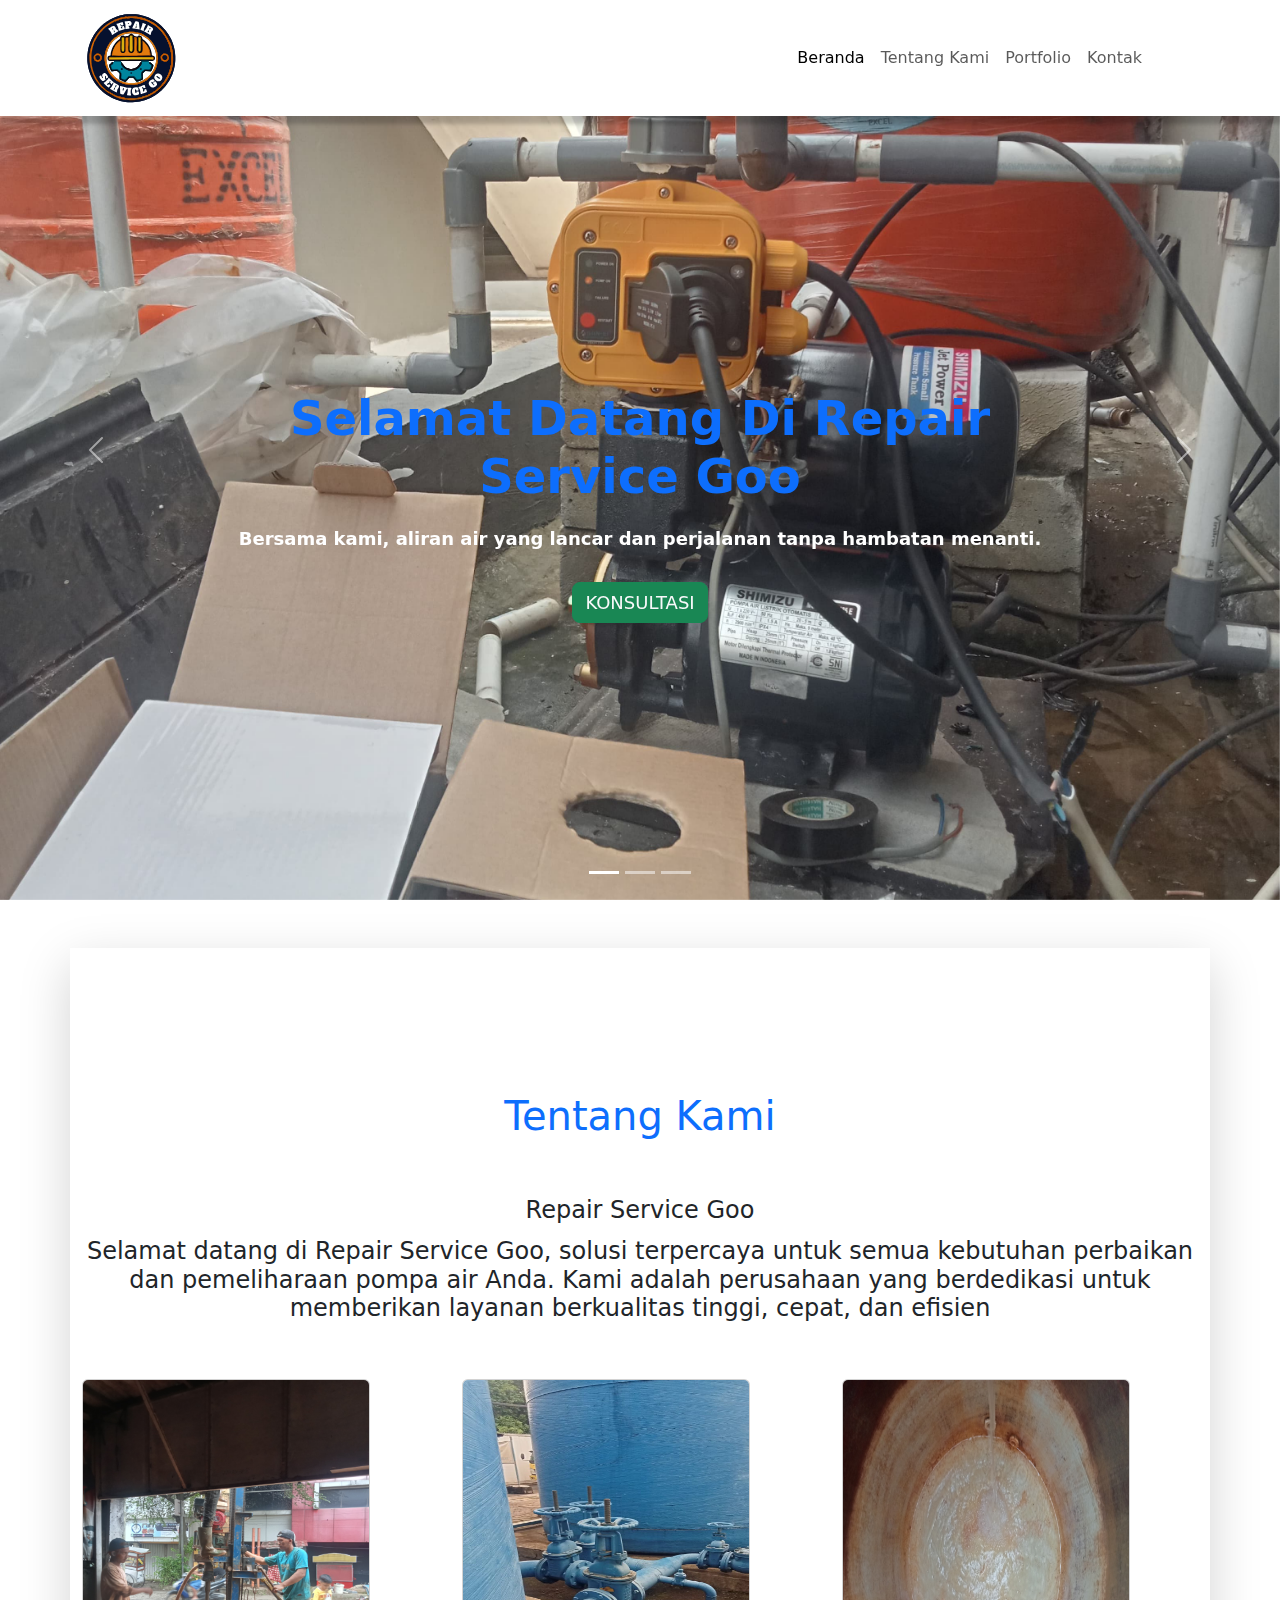
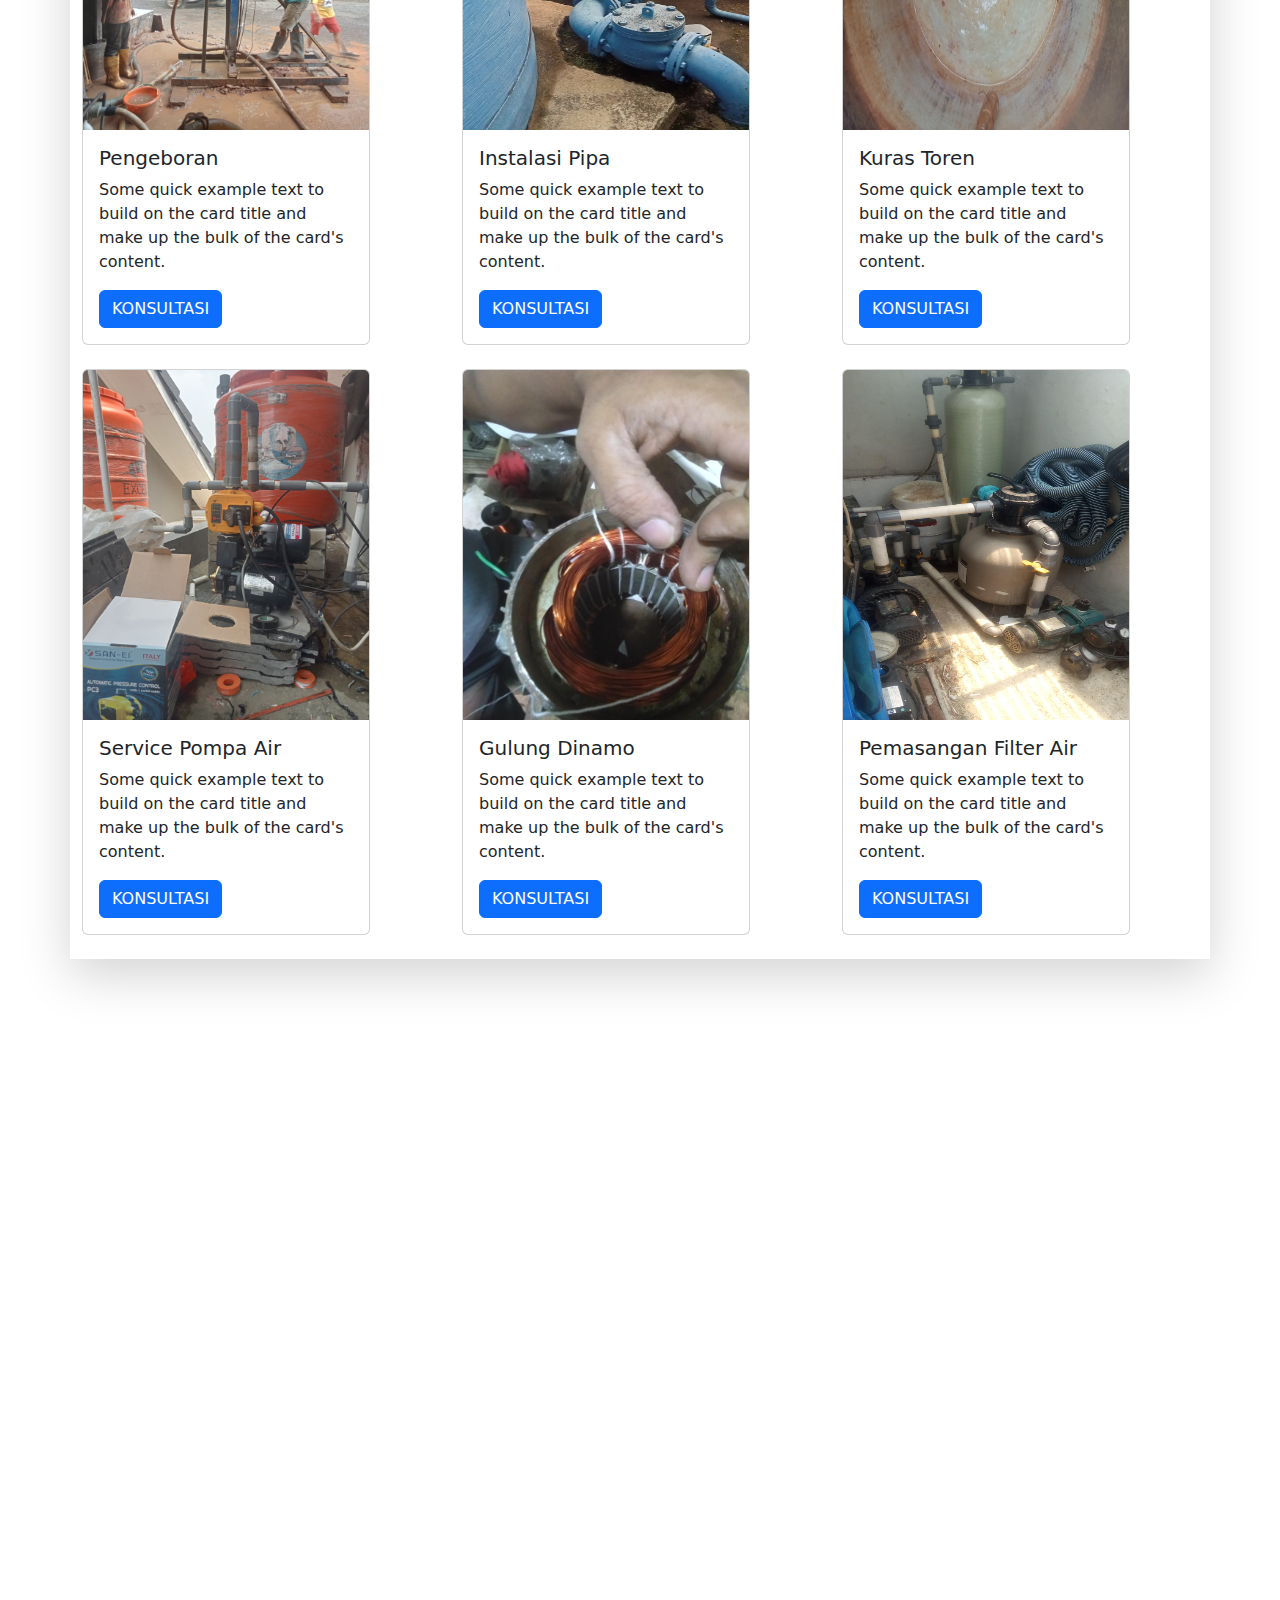
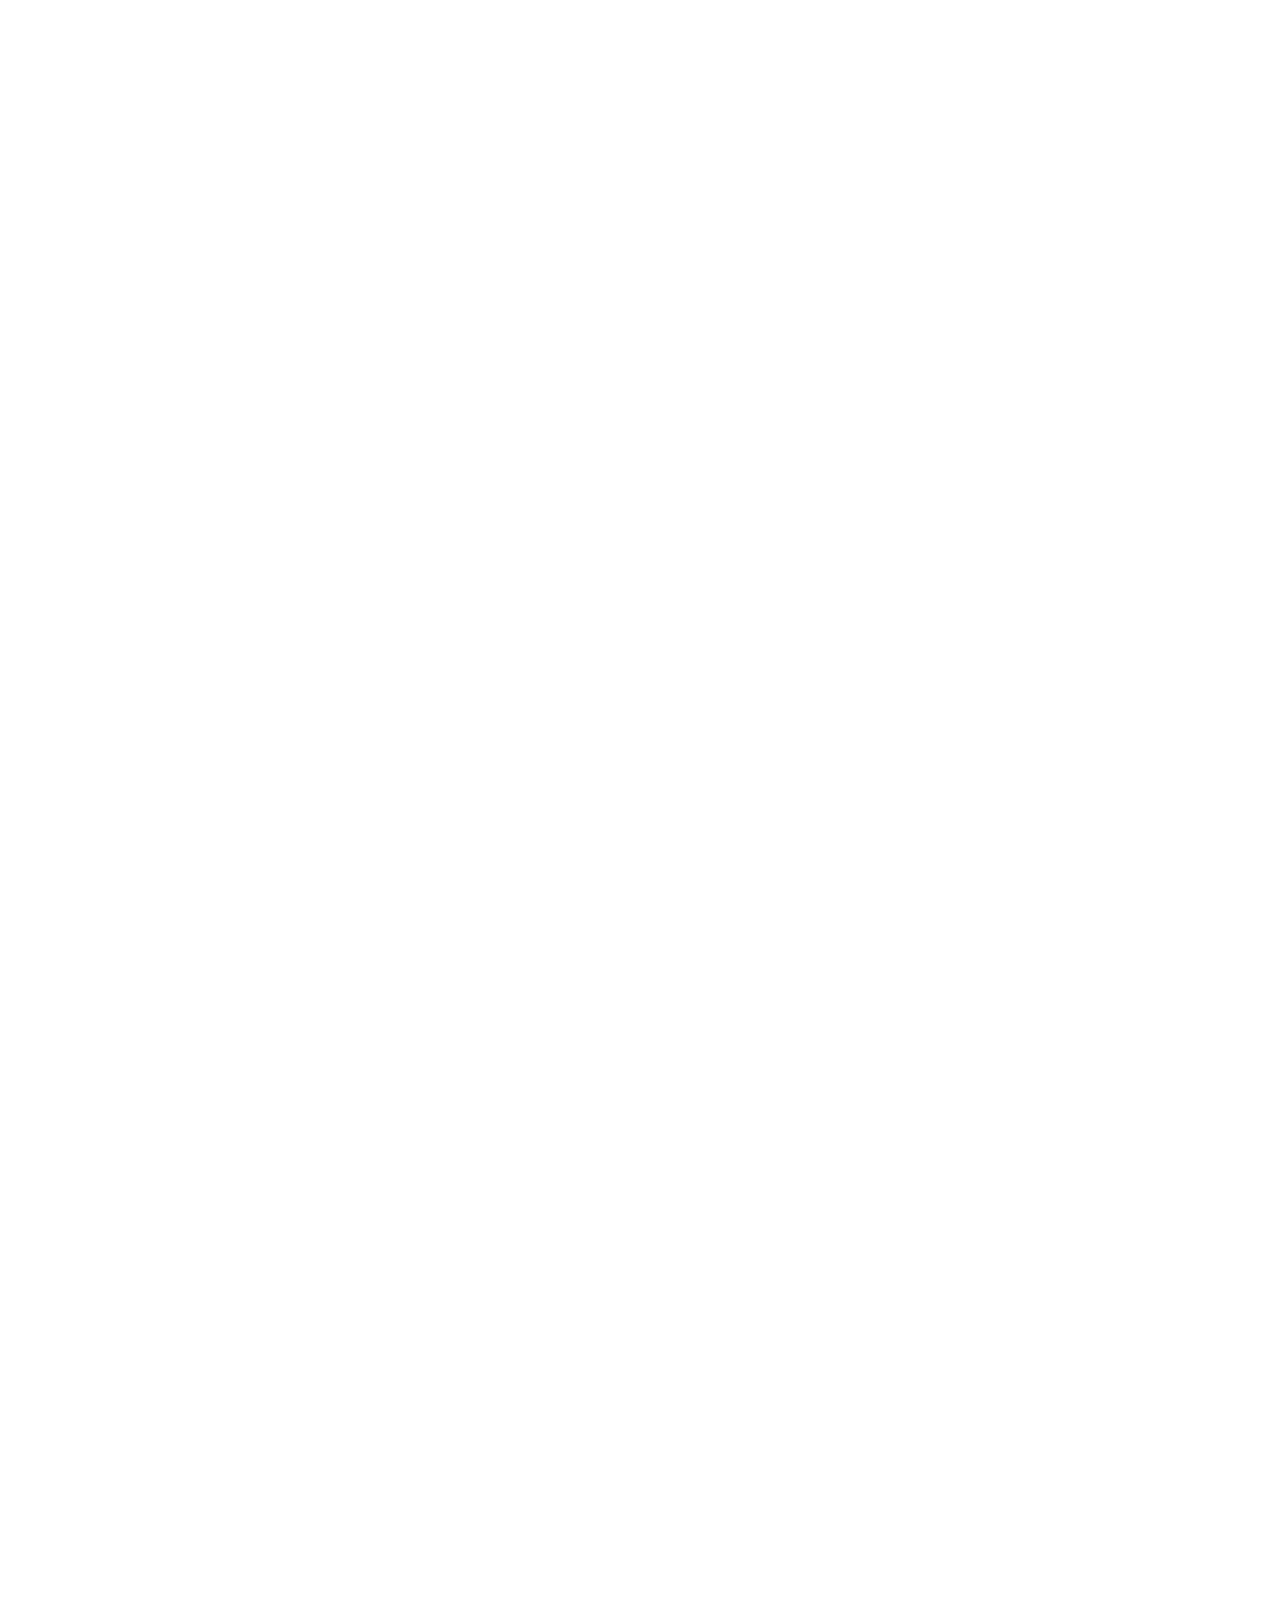
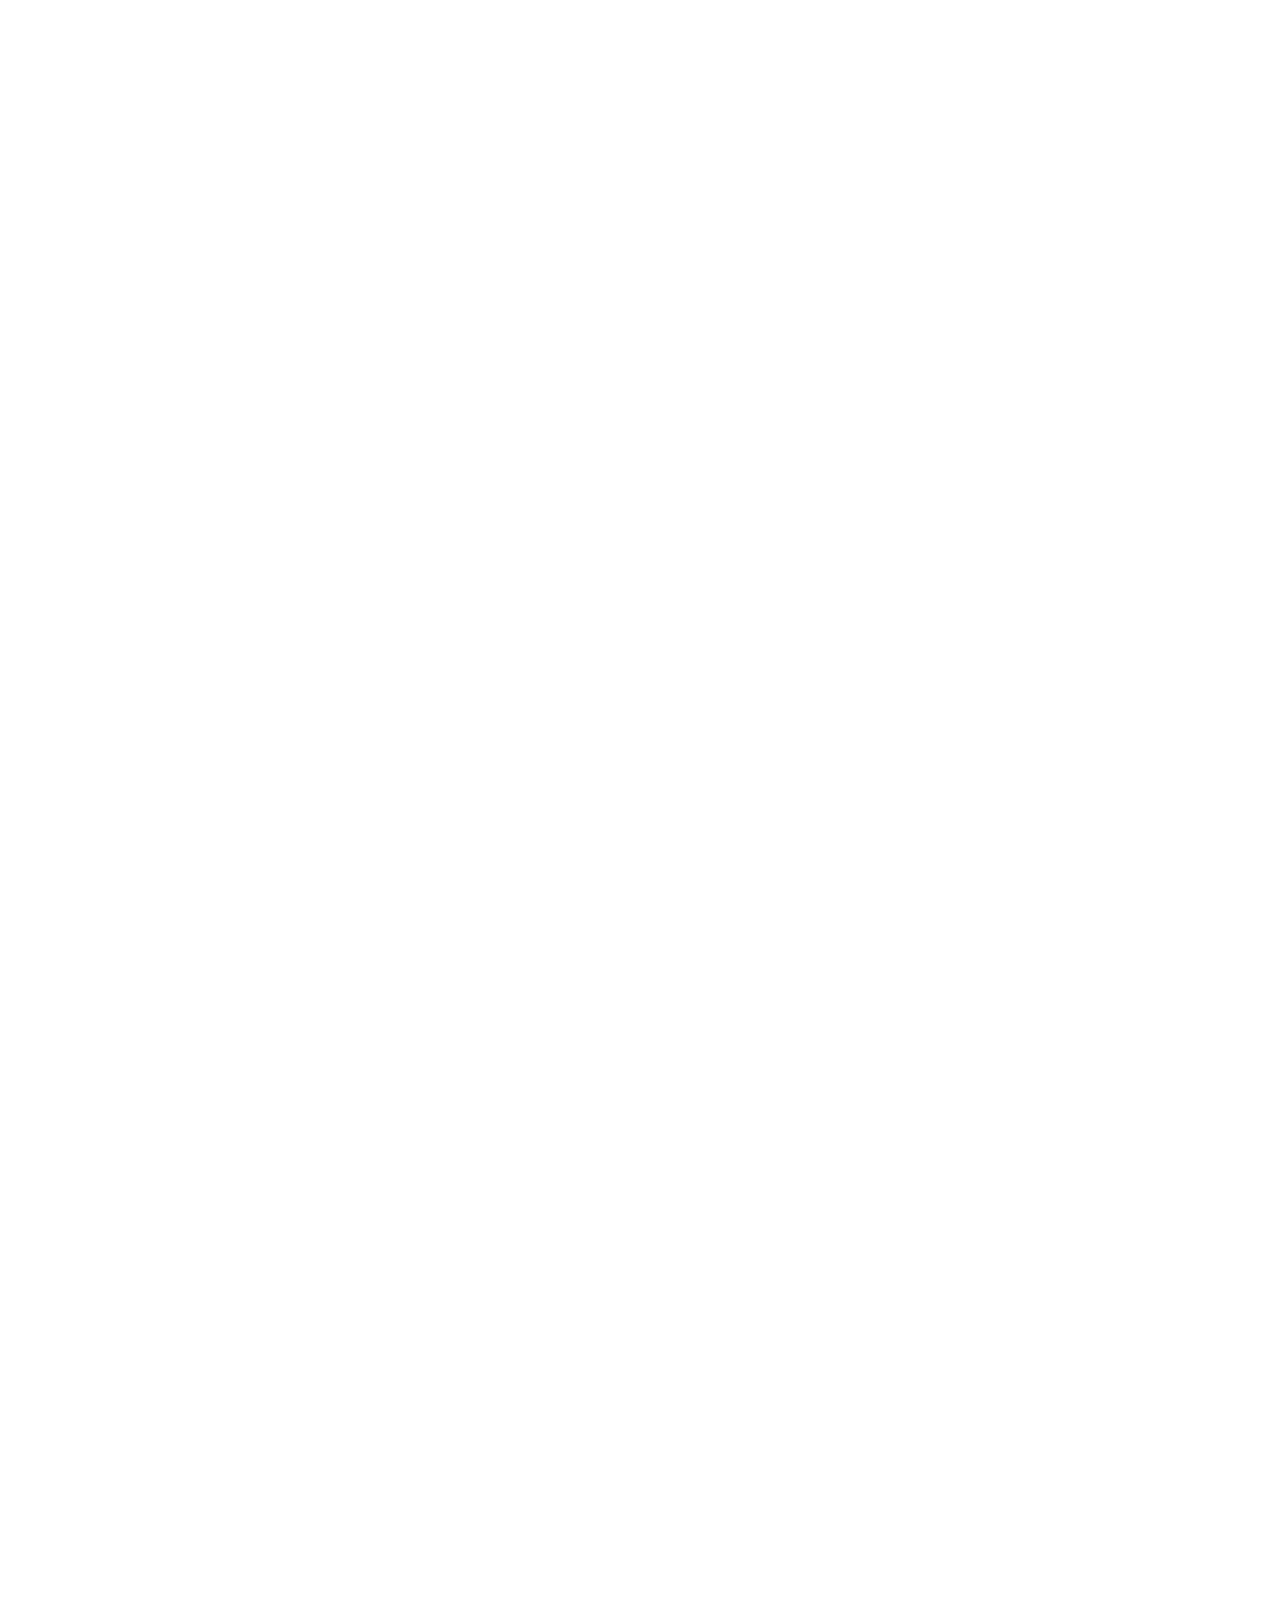
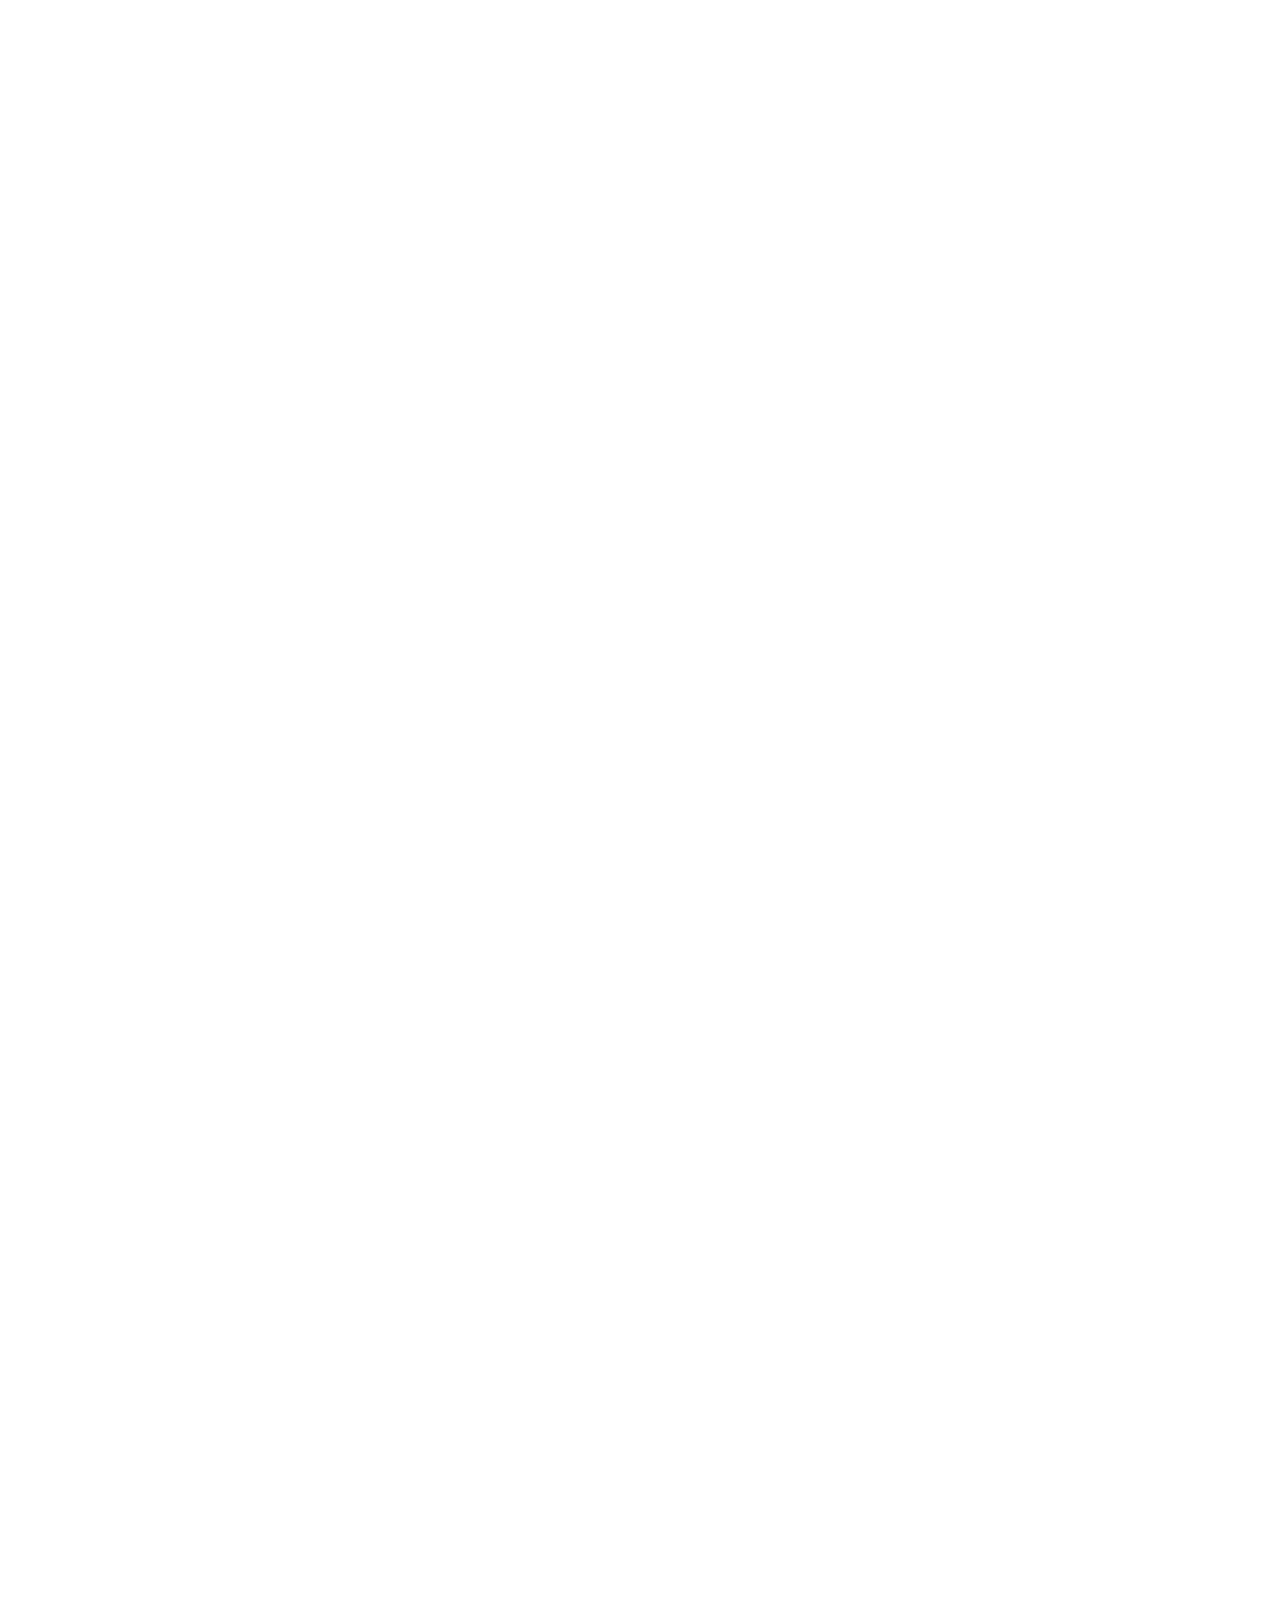
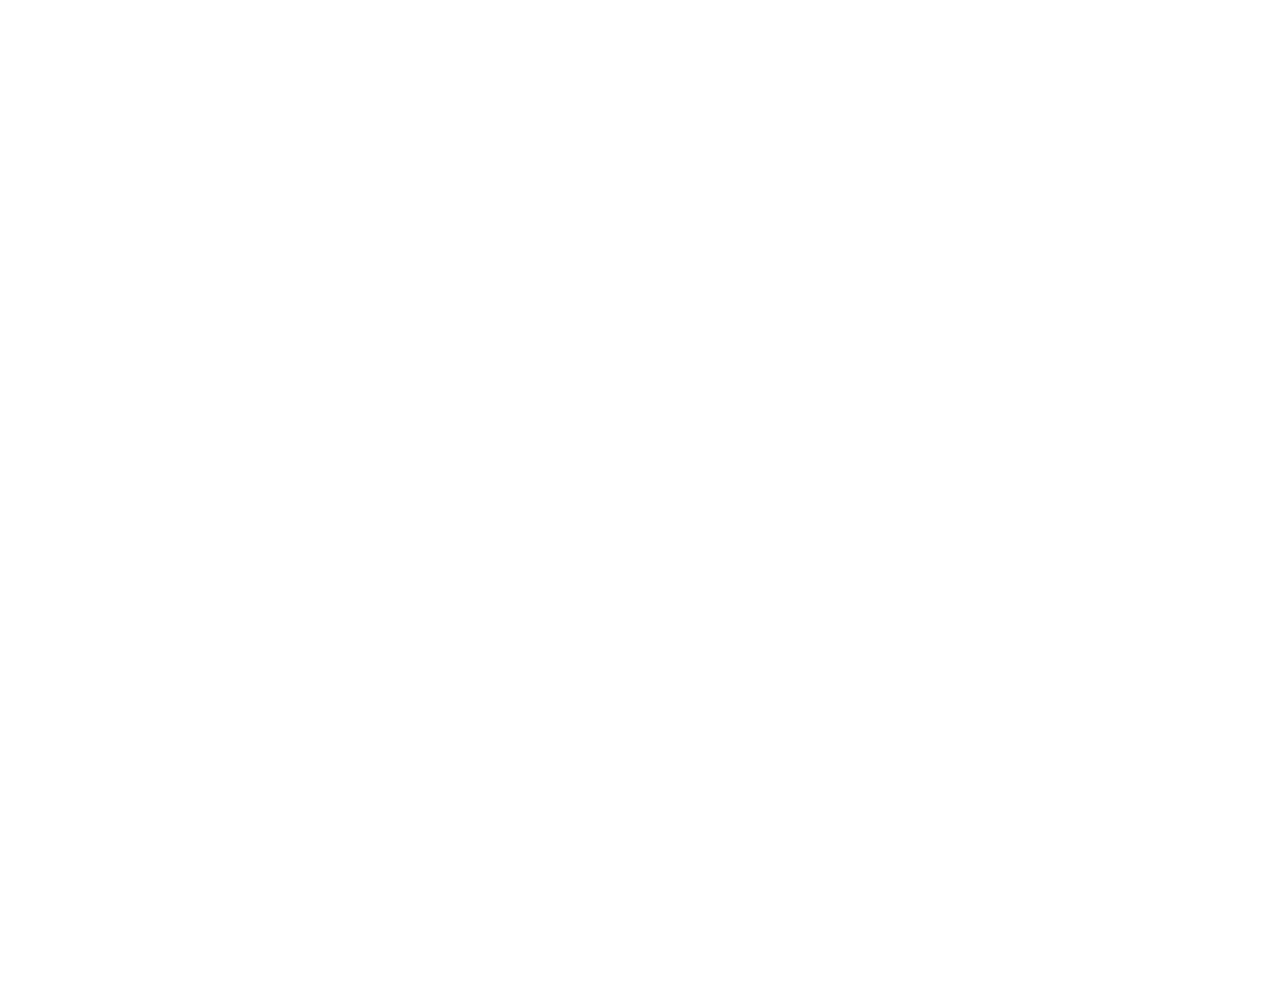
<file: index.html>
<!DOCTYPE html>
<html lang="en">

<head>
    <meta charset="UTF-8">
    <meta name="viewport" content="width=device-width, initial-scale=1.0">
    <title>Document</title>
    <!-- Style -->
    <link rel="stylesheet" href="./bootstrap-5.3.3-dist/bootstrap-5.3.3-dist/css/bootstrap.css">
    <link rel="stylesheet" href="./public/css/style.css">
</head>

<body>
    <!-- Navbar Start -->
    <nav class="navbar navbar-expand-lg bg-white fixed-top shadow-lg-lg">
        <div class="container">
            <a href="">
                <img src="./public/svg/logo.svg" width="100" alt="">
            </a>
            <button class="navbar-toggler" type="button" data-bs-toggle="offcanvas" data-bs-target="#offcanvasNavbar"
                aria-controls="offcanvasNavbar" aria-label="Toggle navigation">
                <span class="navbar-toggler-icon"></span>
            </button>
            <div class="offcanvas offcanvas-end" tabindex="-1" id="offcanvasNavbar"
                aria-labelledby="offcanvasNavbarLabel">
                <div class="offcanvas-header">
                    <h5 class="offcanvas-title" id="offcanvasNavbarLabel">Repair Service Goo</h5>
                    <button type="button" class="btn-close" data-bs-dismiss="offcanvas" aria-label="Close"></button>
                </div>
                <div class="offcanvas-body">
                    <ul class="navbar-nav justify-content-end flex-grow-1 pe-5 fs-6">
                        <li class="nav-item">
                            <a class="nav-link active" aria-current="page" href="">Beranda</a>
                        </li>
                        <li class="nav-item">
                            <a class="nav-link" href="#about">Tentang Kami</a>
                        </li>
                        <li class="nav-item">
                            <a class="nav-link" href="#">Portfolio</a>
                        </li>
                        <li class="nav-item">
                            <a class="nav-link" href="#">Kontak</a>
                        </li>
                </div>
            </div>
        </div>
    </nav>
    <!-- Navbar End -->

    <!-- Home Section -->
    <section id="home" class="home">
        <div class="row">
            <div class="col-md-12">
                <!-- Image Slider -->
                <div id="carouselExampleIndicators" class="carousel slide" data-bs-ride="carousel"
                    data-bs-interval="3000" data-bs-transition="true">
                    <div class="carousel-indicators">
                        <button type="button" data-bs-target="#carouselExampleIndicators" data-bs-slide-to="0"
                            class="active" aria-current="true" aria-label="Slide 1"></button>
                        <button type="button" data-bs-target="#carouselExampleIndicators" data-bs-slide-to="1"
                            aria-label="Slide 2"></button>
                        <button type="button" data-bs-target="#carouselExampleIndicators" data-bs-slide-to="2"
                            aria-label="Slide 3"></button>
                    </div>
                    <div class="carousel-inner">
                        <div class="carousel-item active">
                            <img src="./public/img/service pompa.jpeg" class="d-block w-100" alt="...">
                        </div>
                        <div class="carousel-item">
                            <img src="./public/img/pengeboran.jpeg" class="d-block w-100" alt="...">
                        </div>
                        <div class="carousel-item">
                            <img src="./public/img/filter air.jpeg" class="d-block w-100" alt="...">
                        </div>
                    </div>
                    <button class="carousel-control-prev" type="button" data-bs-target="#carouselExampleIndicators"
                        data-bs-slide="prev">
                        <span class="carousel-control-prev-icon" aria-hidden="true"></span>
                        <span class="visually-hidden">Previous</span>
                    </button>
                    <button class="carousel-control-next" type="button" data-bs-target="#carouselExampleIndicators"
                        data-bs-slide="next">
                        <span class="carousel-control-next-icon" aria-hidden="true"></span>
                        <span class="visually-hidden">Next</span>
                    </button>
                </div>
                <!-- Overlay Text -->
                <div class="carousel-caption d-md-block ">
                    <h1 class="display-1 fw-bold text-primary ">Selamat Datang Di Repair Service Goo</h1>
                    <p class="fw-bold">Bersama kami, aliran air yang lancar dan perjalanan tanpa hambatan menanti.</p>
                    <button class="btn btn-success rounded rounded-3"><a href="https://wa.me/6282121000000"
                            target="_blank" class="text-light">KONSULTASI</a></button>
                </div>
            </div>
        </div>
    </section>
    <!-- End -->

    <!-- About Section -->
    <section id="about" class="pt-5">
        <div class="container pt-5 shadow-lg">
            <div class="row pt-5">
                <div class="col-md-12 pt-5">
                    <h1 class="text-center text-primary">Tentang Kami</h1>
                    <h4 class="text-center pt-5">Repair Service Goo</h4>
                    <h3 class="text-center fw-light pt-1 fs-4">Selamat datang di Repair Service Goo, solusi terpercaya
                        untuk
                        semua kebutuhan perbaikan dan pemeliharaan pompa air Anda. Kami adalah perusahaan yang
                        berdedikasi untuk memberikan layanan berkualitas tinggi, cepat, dan efisien</h3>
                </div>
            </div>
            <div class="row mt-5">
                <div class="col-md-4 col-sm-6 col-12 mb-4">
                    <div class="card" style="width: 18rem;">
                        <img src="./public/img/pengeboran.jpeg" class="card-img-top" alt="">
                        <div class="card-body">
                            <h5 class="card-title">Pengeboran</h5>
                            <p class="card-text">Some quick example text to build on the card title and make up the bulk
                                of the
                                card's content.</p>
                            <a href="#" class="btn btn-primary">KONSULTASI</a>
                        </div>
                    </div>
                </div>
                <div class="col-md-4 col-sm-6 col-12 mb-4">
                    <div class="card" style="width: 18rem;">
                        <img src="./public/img/Instalasi pipa.jpeg" class="card-img-top" alt="..">
                        <div class="card-body">
                            <h5 class="card-title">Instalasi Pipa</h5>
                            <p class="card-text">Some quick example text to build on the card title and make up the bulk
                                of the
                                card's content.</p>
                            <a href="#" class="btn btn-primary">KONSULTASI</a>
                        </div>
                    </div>
                </div>
                <div class="col-md-4 col-sm-6 col-12 mb-4">
                    <div class="card" style="width: 18rem;">
                        <img src="./public/img/Kuras Toren.jpeg" class="card-img-top" alt="..">
                        <div class="card-body">
                            <h5 class="card-title">Kuras Toren</h5>
                            <p class="card-text">Some quick example text to build on the card title and make up the bulk
                                of the
                                card's content.</p>
                            <a href="#" class="btn btn-primary">KONSULTASI</a>
                        </div>
                    </div>
                </div>
                <div class="col-md-4 col-sm-6 col-12 mb-4">
                    <div class="card" style="width: 18rem;">
                        <img src="./public/img/service pompa.jpeg" class="card-img-top" alt="..">
                        <div class="card-body">
                            <h5 class="card-title">Service Pompa Air</h5>
                            <p class="card-text">Some quick example text to build on the card title and make up the bulk
                                of the
                                card's content.</p>
                            <a href="#" class="btn btn-primary">KONSULTASI</a>
                        </div>
                    </div>
                </div>
                <div class="col-md-4 col-sm-6 col-12 mb-4">
                    <div class="card" style="width: 18rem;">
                        <img src="./public/img/Gulung dinamo.jpeg" class="card-img-top" alt="..">
                        <div class="card-body">
                            <h5 class="card-title">Gulung Dinamo</h5>
                            <p class="card-text">Some quick example text to build on the card title and make up the bulk
                                of the
                                card's content.</p>
                            <a href="#" class="btn btn-primary">KONSULTASI</a>
                        </div>
                    </div>
                </div>
                <div class="col-md-4 col-sm-6 col-12 mb-4">
                    <div class="card" style="width: 18rem;">
                        <img src="./public/img/filter air.jpeg" class="card-img-top" alt="..">
                        <div class="card-body">
                            <h5 class="card-title">Pemasangan Filter Air</h5>
                            <p class="card-text">Some quick example text to build on the card title and make up the bulk
                                of the
                                card's content.</p>
                            <a href="#" class="btn btn-primary">KONSULTASI</a>
                        </div>
                    </div>
                </div>
                <!-- Add more cards here -->
            </div>
        </div>
    </section>






    <script src="./bootstrap-5.3.3-dist/js/bootstrap.js"></script>
</body>

</html>
</file>
<file: public/css/style.css>
nav {
  box-shadow: 4px 4px 4px 4px rgba(0, 0, 0, 0.2);
}

body {
  height: 1000vh;
}

.home {
  height: 100vh;
  overflow-x: hidden;
}

.carousel-inner {
  height: 100vh;
  transition: transform 0.5s ease-in-out;
}

.carousel-item {
  transition: opacity 0.5s ease-in-out;
}

.carousel-inner img {
  object-fit: cover;
  width: 100%;
  height: 100vh;
}

.carousel-caption {
  top: 60%;
  transform: translateY(-50%);
  text-align: center;
  color: #fff;
}

.carousel-caption h1 {
  font-size: 48px;
  font-weight: bold;
  margin-bottom: 20px;
}

.carousel-caption p {
  font-size: 18px;
  margin-bottom: 30px;
}

.carousel-caption a {
  font-size: 18px;
  margin-bottom: 30px;
  text-decoration: none;
}

@media (min-width: 992px) {
  .card img {
    height: 350px; /* adjust the height to your liking */
    overflow: hidden;
  }
}

@media (max-width: 1000px) {
  .card {
    width: 80%; /* increase the width of the card */
    margin: 20px auto; /* add some margin to make it look better */
  }
  .card-img-top {
    height: 150px; /* increase the height of the card image */
    object-fit: cover; /* make the image cover the entire height */
  }
  .card-body {
    padding: 20px; /* add some padding to make the card body look better */
  }
  .card-title {
    font-size: 18px; /* increase the font size of the card title */
  }
  .card-text {
    font-size: 14px; /* increase the font size of the card text */
  }
}
</file>
